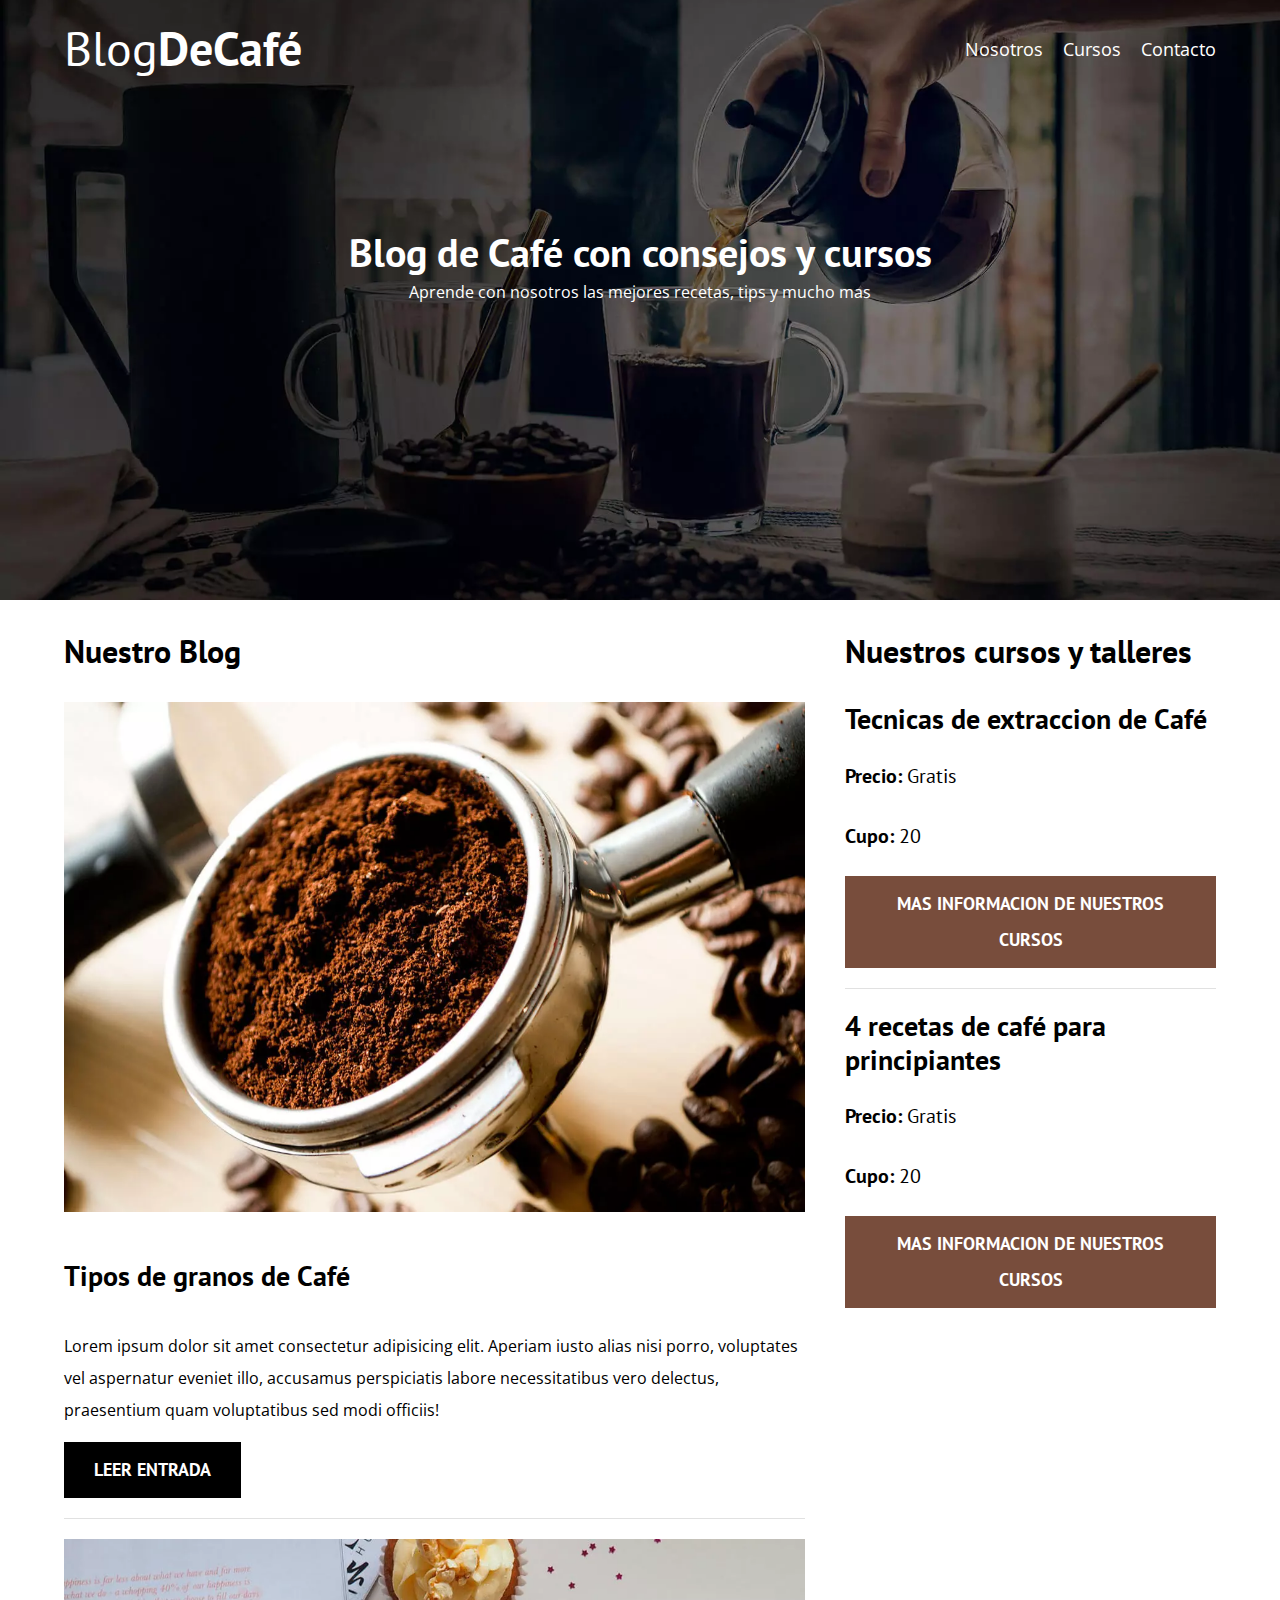
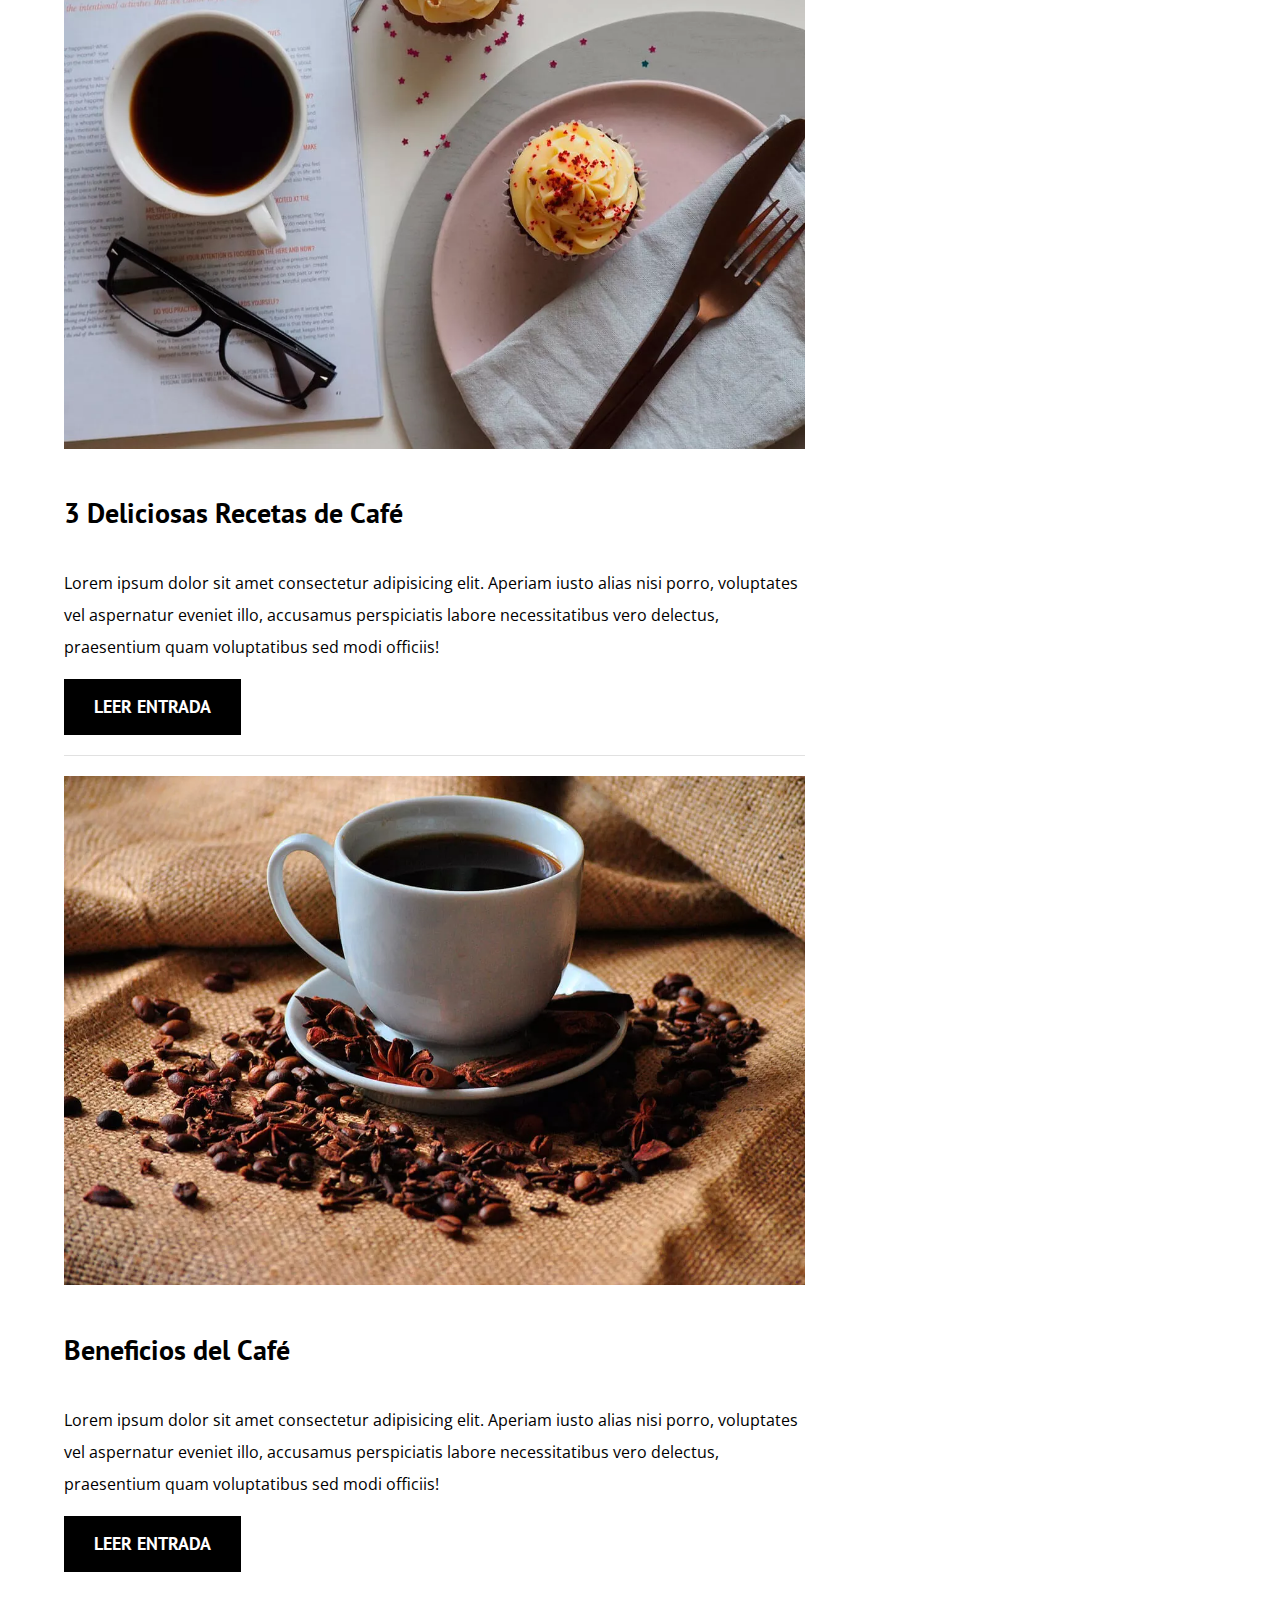
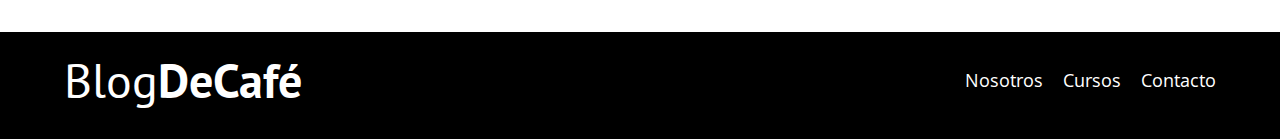
<file: index.html>
<!DOCTYPE html>
<html lang="en">
<head>
    <meta charset="UTF-8">
    <meta http-equiv="X-UA-Compatible" content="IE=edge">
    <meta name="viewport" content="width=device-width, initial-scale=1.0">
    <meta name="description" content="Pagina web de blog de cafe">

    <title>BlogdeCafé</title>
    <!-- prefetch -->
    <link rel="prefetch" href="nosotros.html" as="document">
    <!-- preload -->
    <link rel="preload" href="css/normalize.css" as="style">
    <link rel="stylesheet" href="css/normalize.css">
    <link rel="preconnect" href="https://fonts.googleapis.com">
    <link rel="preconnect" href="https://fonts.gstatic.com" crossorigin>
    <link href="https://fonts.googleapis.com/css2?family=Open+Sans&family=PT+Sans:wght@400;700&display=swap" rel="stylesheet">
    <link rel="preload" href="css/styles.css" as="style">
    <link rel="stylesheet" href="css/styles.css">
</head>
<body>
    <header class="header">
        <div class="contenedor">
            <div class="barra">
                <a class="logo" href="index.html">
                    <h1 class="logo__nombre no-margin centrar-texto">Blog<span class="logo__bold">DeCafé</span></h1>
                </a>
                <nav class="navegacion">
                    <a href="nosotros.html" class="navegacion__enlace">Nosotros</a>
                    <a href="cursos.html" class="navegacion__enlace">Cursos</a>
                    <a href="contacto.html" class="navegacion__enlace">Contacto</a>
                </nav>

            </div>
        </div>


        <div class="header__texto">
            <h2 class="no-margin">Blog de Café con consejos y cursos</h2>
            <p class="no-margin">Aprende con nosotros las mejores recetas, tips y mucho mas</p>
        </div>
    </header>
    <div class="contenedor contenido__principal">
        <main class="blog">
            <h3>Nuestro Blog</h3>
            <article class="entrada">
                <div class="entrada__imagen">
                    <picture>
                        <source loading="lazy" srcset="img/blog1.webp" type="image/webp">
                        <img loading="lazy" src="img/blog1.jpg" alt="imagen blog">
                    </picture>
                    
                </div>
                <div class="entrada__contenido">
                    <h4 class="no margin">Tipos de granos de Café</h4>
                    <p>Lorem ipsum dolor sit amet consectetur adipisicing elit. Aperiam iusto alias nisi porro, voluptates vel aspernatur eveniet illo, accusamus perspiciatis labore necessitatibus vero delectus, praesentium quam voluptatibus sed modi officiis!</p>
                    <a href="entrada.html" class="boton boton--primario">Leer entrada</a>
                </div>
            </article>
            <article class="entrada">
                <div class="entrada__imagen">
                    <picture>
                        <source loading="lazy" srcset="img/blog2.webp" type="image/webp">
                        <img loading="lazy" src="img/blog2.jpg" alt="imagen blog">
                    </picture>
                </div>
                <div class="entrada__contenido">
                    <h4 class="no margin">3 Deliciosas Recetas de Café</h4>
                    <p>Lorem ipsum dolor sit amet consectetur adipisicing elit. Aperiam iusto alias nisi porro, voluptates vel aspernatur eveniet illo, accusamus perspiciatis labore necessitatibus vero delectus, praesentium quam voluptatibus sed modi officiis!</p>
                    <a href="entrada.html" class="boton boton--primario">Leer entrada</a>
                </div>
            </article>
            <article class="entrada">
                <div class="entrada__imagen">
                    <picture>
                        <source loading="lazy" srcset="img/blog3.webp" type="image/webp">
                        <img loading="lazy" src="img/blog3.jpg" alt="imagen blog">
                    </picture>
                </div>
                <div class="entrada__contenido">
                    <h4 class="no margin">Beneficios del Café</h4>
                    <p>Lorem ipsum dolor sit amet consectetur adipisicing elit. Aperiam iusto alias nisi porro, voluptates vel aspernatur eveniet illo, accusamus perspiciatis labore necessitatibus vero delectus, praesentium quam voluptatibus sed modi officiis!</p>
                    <a href="entrada.html" class="boton boton--primario">Leer entrada</a>
                </div>
            </article>
        </main>
        <aside class="sidebar">
            <h3>Nuestros cursos y talleres</h3>
            <ul class="cursos no-margin no-padding">
                <li class="widget-curso">
                    <h4 class="no-margin">Tecnicas de extraccion de Café</h4>
                    <p class="widget-curso__label">Precio:
                        <span class="widget-curso__info">Gratis</span>
                    </p>
                    <p class="widget-curso__label">Cupo:
                        <span class="widget-curso__info">20</span>
                    </p>
                    <a href="entrada.html" class="boton boton--secundario">Mas informacion de nuestros cursos</a>

                </li>
                <li class="widget-curso">
                    <h4 class="no-margin">4 recetas de café para principiantes</h4>
                    <p class="widget-curso__label">Precio:
                        <span class="widget-curso__info">Gratis</span>
                    </p>
                    <p class="widget-curso__label">Cupo:
                        <span class="widget-curso__info">20</span>
                    </p>
                    <a href="entrada.html" class="boton boton--secundario">Mas informacion de nuestros cursos</a>

                </li>
            </ul>
        </aside>
    </div>
    <footer class="footer">
        <div class="contenedor">
            <div class="barra">
                <a class="logo" href="index.html">
                    <h1 class="logo__nombre no-margin centrar-texto">Blog<span class="logo__bold">DeCafé</span></h1>
                </a>
                <nav class="navegacion">
                    <a href="nosotros.html" class="navegacion__enlace">Nosotros</a>
                    <a href="cursos.html" class="navegacion__enlace">Cursos</a>
                    <a href="contacto.html" class="navegacion__enlace">Contacto</a>
                </nav>

            </div>
        </div>
    </footer>
    <script src="js/modernizr.js"></script> 
</body>
</html>
</file>
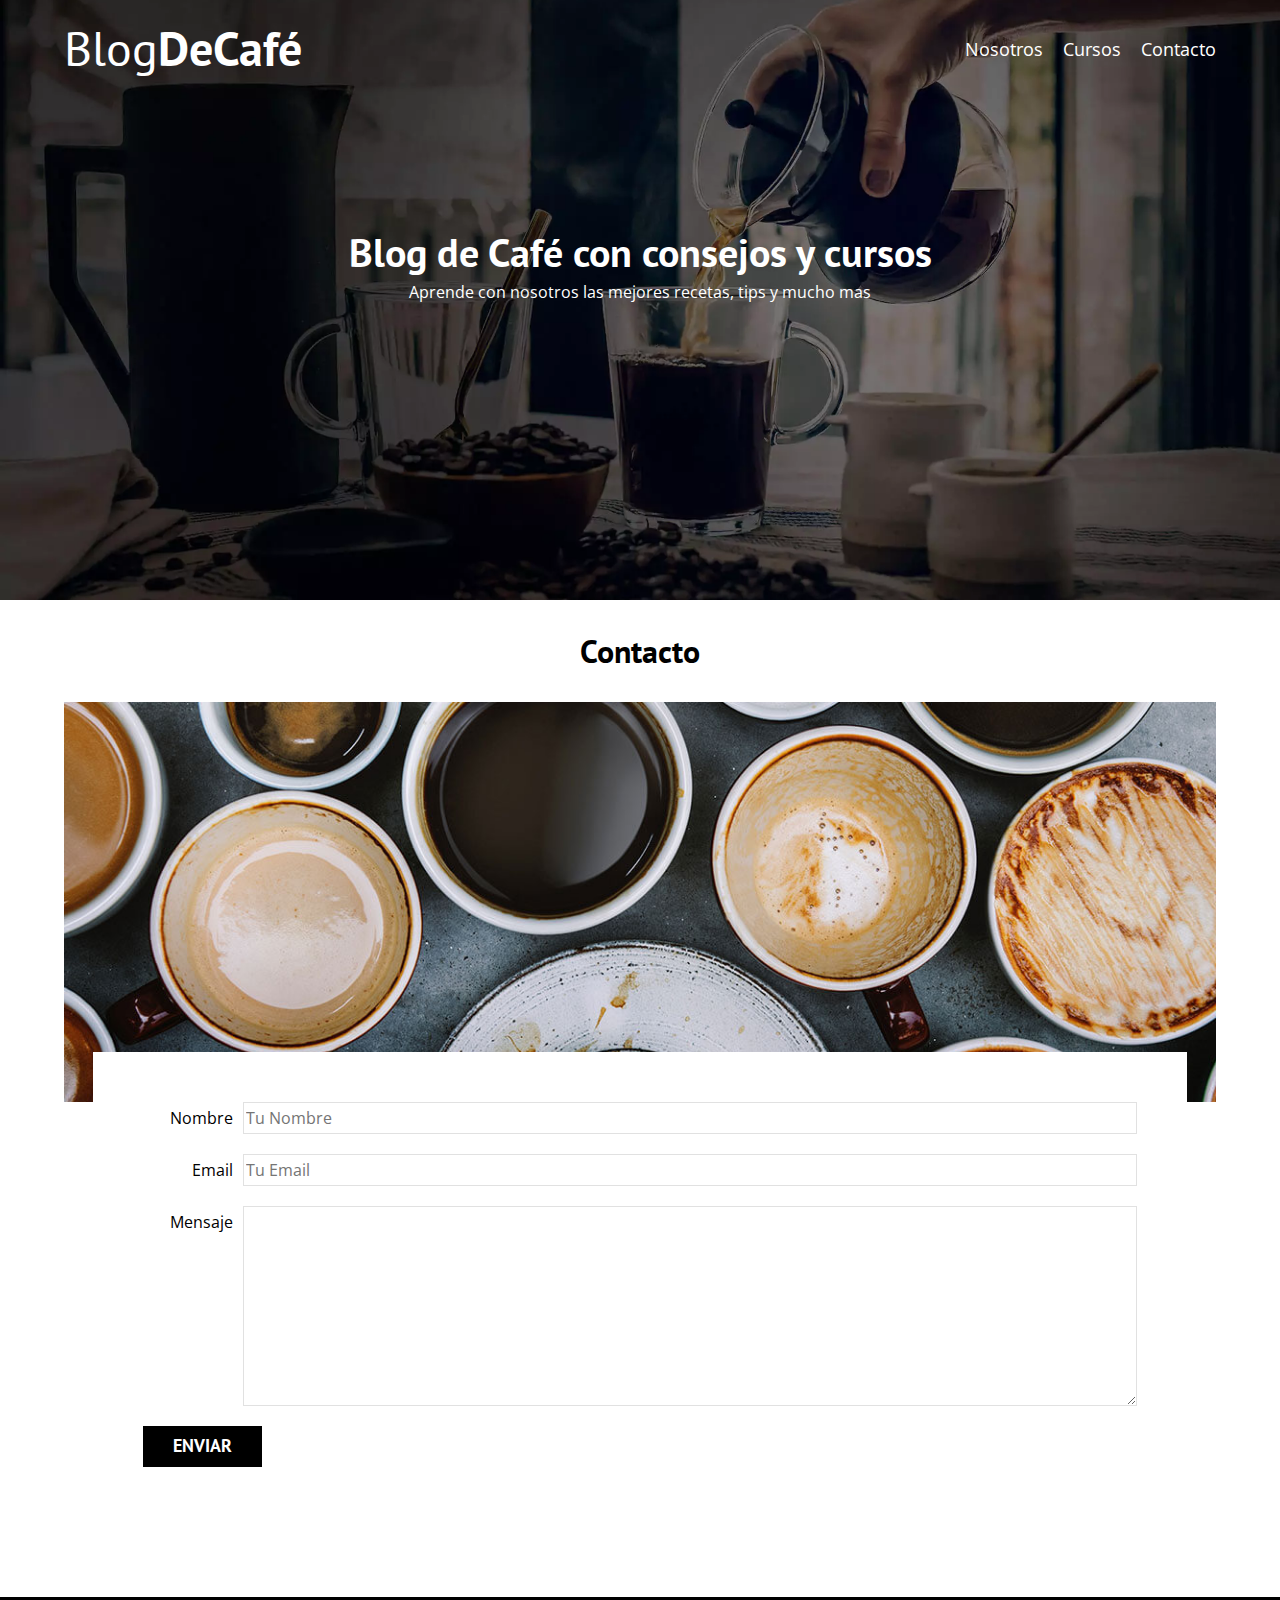
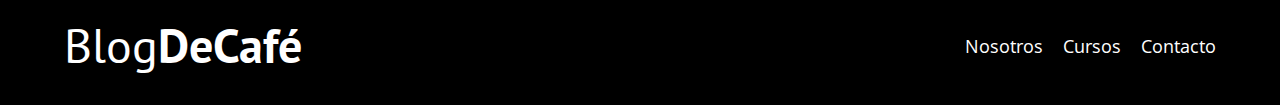
<file: contacto.html>
<!DOCTYPE html>
<html lang="en">
<head>
    <meta charset="UTF-8">
    <meta http-equiv="X-UA-Compatible" content="IE=edge">
    <meta name="viewport" content="width=device-width, initial-scale=1.0">
    <link rel="preload" href="css/normalize.css" as="style">
    <link rel="stylesheet" href="css/normalize.css">
    <link rel="preconnect" href="https://fonts.googleapis.com">
    <link rel="preconnect" href="https://fonts.gstatic.com" crossorigin>
    <link href="https://fonts.googleapis.com/css2?family=Open+Sans&family=PT+Sans:wght@400;700&display=swap" rel="stylesheet">
    <link rel="preload" href="css/styles.css" as="style">
    <link rel="stylesheet" href="css/styles.css">
    <title>BlogdeCafé</title>
</head>
<body>
    <header class="header">
        <div class="contenedor">
            <div class="barra">
                <a class="logo" href="index.html">
                    <h1 class="logo__nombre no-margin centrar-texto">Blog<span class="logo__bold">DeCafé</span></h1>
                </a>
                <nav class="navegacion">
                    <a href="nosotros.html" class="navegacion__enlace">Nosotros</a>
                    <a href="cursos.html" class="navegacion__enlace">Cursos</a>
                    <a href="contacto.html" class="navegacion__enlace">Contacto</a>
                </nav>

            </div>
        </div>


        <div class="header__texto">
            <h2 class="no-margin">Blog de Café con consejos y cursos</h2>
            <p class="no-margin">Aprende con nosotros las mejores recetas, tips y mucho mas</p>
        </div>
    </header>
    <main class="contenedor">
        <h3 class="centrar-texto">Contacto</h3>
        <div class="contacto-bg"></div>
        <form class="formulario">
            <div class="campo">
                <label class="campo__label" for="nombre">Nombre</label>
                <input
                class="campo__field"
                type="text" 
                placeholder="Tu Nombre" 
                id="nombre">

            </div>

            <div class="campo">
                <label class="campo__label" for="email">Email</label>
                <input
                    class="campo__field" 
                    type="email" 
                    placeholder="Tu Email" 
                    id="email">

            </div>

            <div class="campo">
                <label class="campo__label" for="mensaje">Mensaje</label>
                <textarea 
                    class="campo__field campo__field--textarea"
                    name="mensaje" 
                    id="mensaje">
                </textarea>

            </div>

            <div class="campo">
                <input 
                type="submit" 
                value="enviar" 
                class="boton boton--primario">

            </div>
        </form>
        
    </main>
    <footer class="footer">
        <div class="contenedor">
            <div class="barra">
                <a class="logo" href="index.html">
                    <h1 class="logo__nombre no-margin centrar-texto">Blog<span class="logo__bold">DeCafé</span></h1>
                </a>
                <nav class="navegacion">
                    <a href="nosotros.html" class="navegacion__enlace">Nosotros</a>
                    <a href="cursos.html" class="navegacion__enlace">Cursos</a>
                    <a href="contacto.html" class="navegacion__enlace">Contacto</a>
                </nav>

            </div>
        </div>
    </footer>
    <script src="js/modernizr.js"></script> 
</body>
</html>
</file>
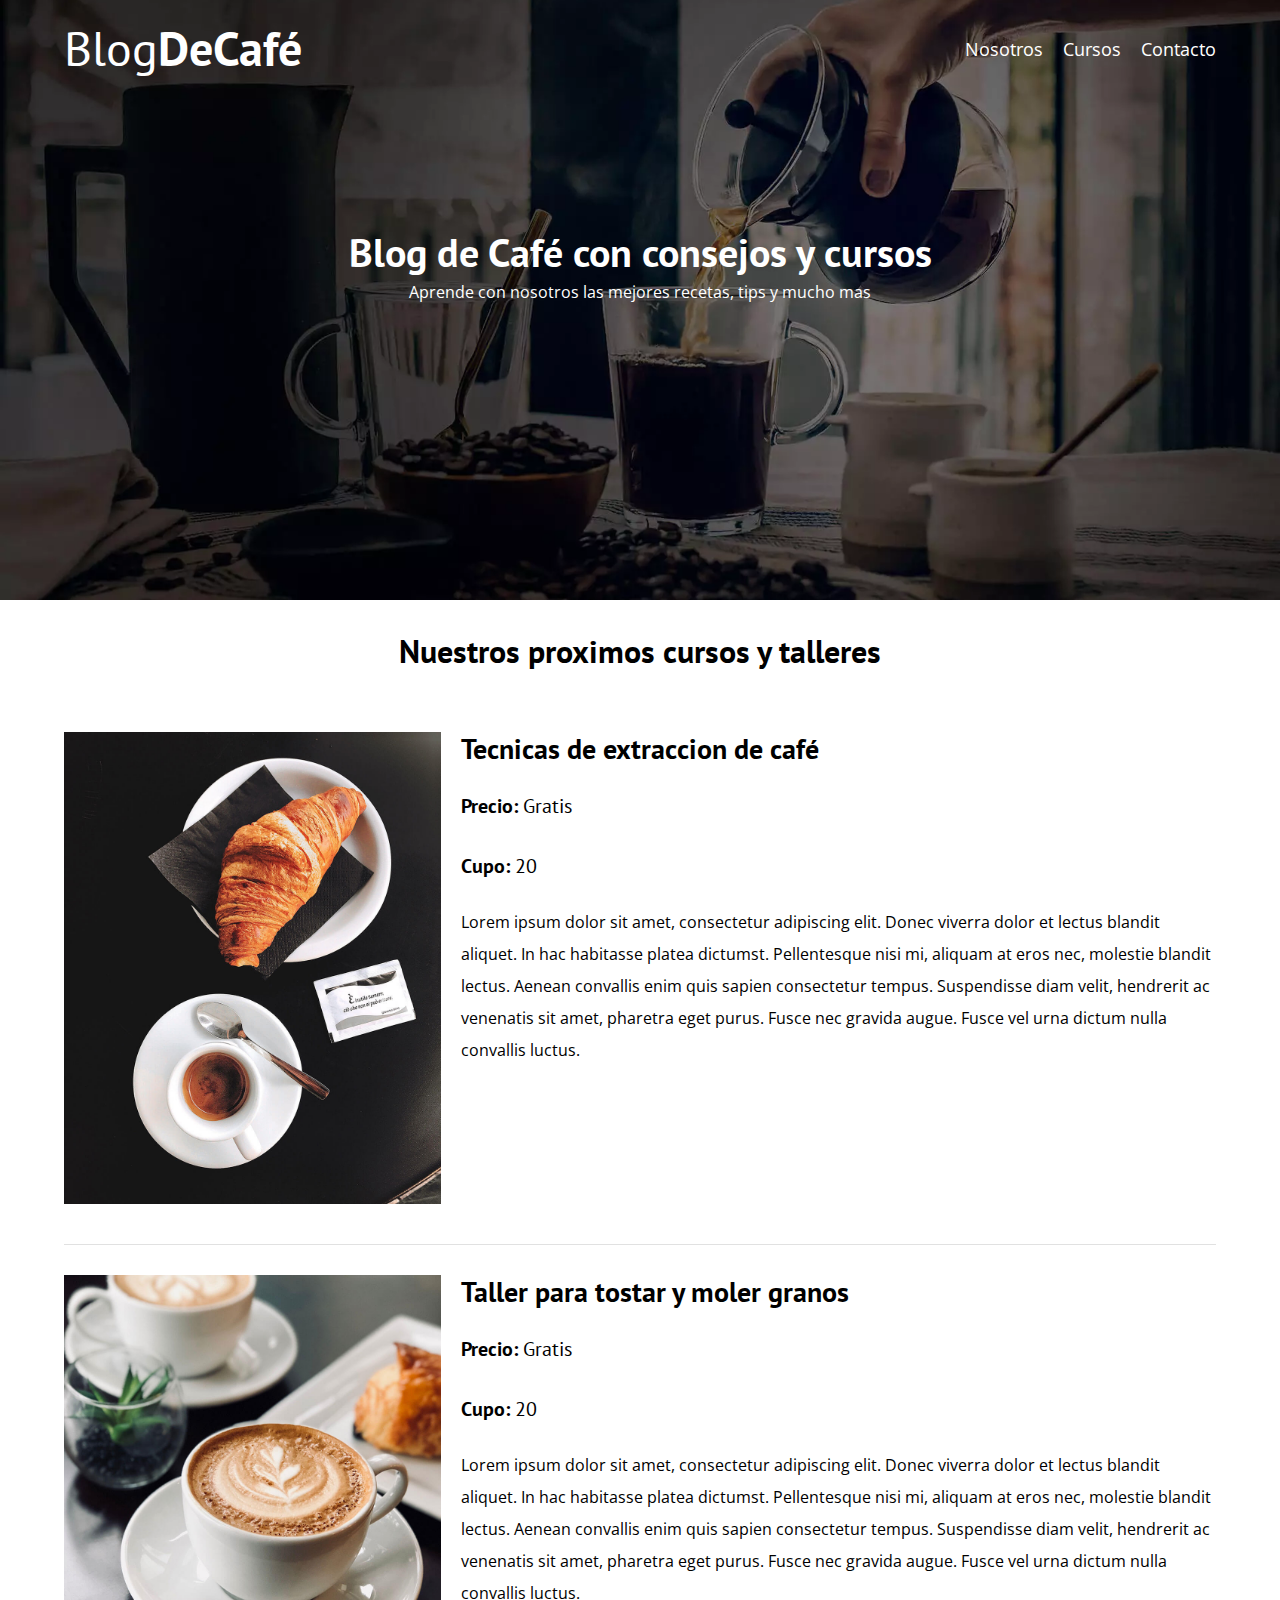
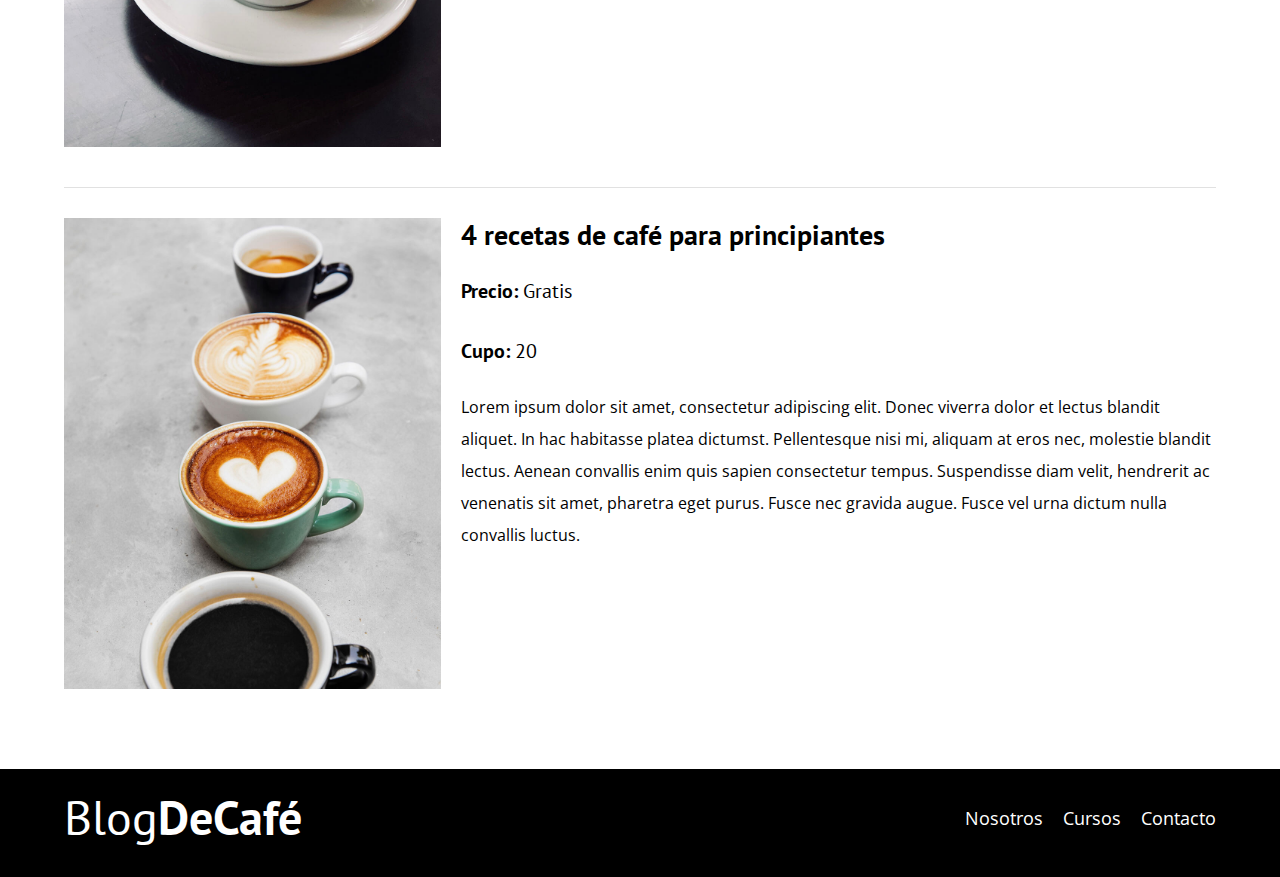
<file: cursos.html>
<!DOCTYPE html>
<html lang="en">
<head>
    <meta charset="UTF-8">
    <meta http-equiv="X-UA-Compatible" content="IE=edge">
    <meta name="viewport" content="width=device-width, initial-scale=1.0">
    <link rel="preload" href="css/normalize.css" as="style">
    <link rel="stylesheet" href="css/normalize.css">
    <link rel="preconnect" href="https://fonts.googleapis.com">
    <link rel="preconnect" href="https://fonts.gstatic.com" crossorigin>
    <link href="https://fonts.googleapis.com/css2?family=Open+Sans&family=PT+Sans:wght@400;700&display=swap" rel="stylesheet">
    <link rel="preload" href="css/styles.css" as="style">
    <link rel="stylesheet" href="css/styles.css">
    <title>BlogdeCafé</title>
</head>
<body>
    <header class="header">
        <div class="contenedor">
            <div class="barra">
                <a class="logo" href="index.html">
                    <h1 class="logo__nombre no-margin centrar-texto">Blog<span class="logo__bold">DeCafé</span></h1>
                </a>
                <nav class="navegacion">
                    <a href="nosotros.html" class="navegacion__enlace">Nosotros</a>
                    <a href="cursos.html" class="navegacion__enlace">Cursos</a>
                    <a href="contacto.html" class="navegacion__enlace">Contacto</a>
                </nav>

            </div>
        </div>


        <div class="header__texto">
            <h2 class="no-margin">Blog de Café con consejos y cursos</h2>
            <p class="no-margin">Aprende con nosotros las mejores recetas, tips y mucho mas</p>
        </div>
    </header>
    <main class="contenedor">
        <h3 class="centrar-texto">Nuestros proximos cursos y talleres</h3>
        <div class="curso">
            <div class="curos__imagen">
                <img src="img/curso1.jpg" alt="imagen curso">
            </div>
            <div class="curso__informacion">
                <h4 class="no-margin">Tecnicas de extraccion de café</h4>
                <p class="curso__label">Precio:
                <span class="curso__info">Gratis</span>
                </p>
                <p class="curso__label">Cupo:
                <span class="curso__info">20</span>
                </p>
                <p class="curso__descripcion">
                    Lorem ipsum dolor sit amet, consectetur adipiscing elit. Donec viverra dolor et lectus blandit aliquet. In hac habitasse platea dictumst. Pellentesque nisi mi, aliquam at eros nec, molestie blandit lectus. Aenean convallis enim quis sapien consectetur tempus. Suspendisse diam velit, hendrerit ac venenatis sit amet, pharetra eget purus. Fusce nec gravida augue. Fusce vel urna dictum nulla convallis luctus.
                </p>
            </div><!-- curso__informacion -->
        </div><!-- curso -->
        <div class="curso">
            <div class="curos__imagen">
                <img src="img/curso2.jpg" alt="imagen curso">
            </div>
            <div class="curso__informacion">
                <h4 class="no-margin">Taller para tostar y moler granos</h4>
                <p class="curso__label">Precio:
                <span class="curso__info">Gratis</span>
                </p>
                <p class="curso__label">Cupo:
                <span class="curso__info">20</span>
                </p>
                <p class="curso__descripcion">
                    Lorem ipsum dolor sit amet, consectetur adipiscing elit. Donec viverra dolor et lectus blandit aliquet. In hac habitasse platea dictumst. Pellentesque nisi mi, aliquam at eros nec, molestie blandit lectus. Aenean convallis enim quis sapien consectetur tempus. Suspendisse diam velit, hendrerit ac venenatis sit amet, pharetra eget purus. Fusce nec gravida augue. Fusce vel urna dictum nulla convallis luctus.
                </p>
            </div><!-- curso__informacion -->
        </div><!-- curso -->
        <div class="curso">
            <div class="curos__imagen">
                <img src="img/curso3.jpg" alt="imagen curso">
            </div>
            <div class="curso__informacion">
                <h4 class="no-margin">4 recetas de café para principiantes</h4>
                <p class="curso__label">Precio:
                <span class="curso__info">Gratis</span>
                </p>
                <p class="curso__label">Cupo:
                <span class="curso__info">20</span>
                </p>
                <p class="curso__descripcion">
                    Lorem ipsum dolor sit amet, consectetur adipiscing elit. Donec viverra dolor et lectus blandit aliquet. In hac habitasse platea dictumst. Pellentesque nisi mi, aliquam at eros nec, molestie blandit lectus. Aenean convallis enim quis sapien consectetur tempus. Suspendisse diam velit, hendrerit ac venenatis sit amet, pharetra eget purus. Fusce nec gravida augue. Fusce vel urna dictum nulla convallis luctus.
                </p>
            </div><!-- curso__informacion -->
        </div><!-- curso -->
    </main>
    <footer class="footer">
        <div class="contenedor">
            <div class="barra">
                <a class="logo" href="index.html">
                    <h1 class="logo__nombre no-margin centrar-texto">Blog<span class="logo__bold">DeCafé</span></h1>
                </a>
                <nav class="navegacion">
                    <a href="nosotros.html" class="navegacion__enlace">Nosotros</a>
                    <a href="cursos.html" class="navegacion__enlace">Cursos</a>
                    <a href="contacto.html" class="navegacion__enlace">Contacto</a>
                </nav>

            </div>
        </div>
    </footer>
    <script src="js/modernizr.js"></script> 
</body>
</html>
</file>
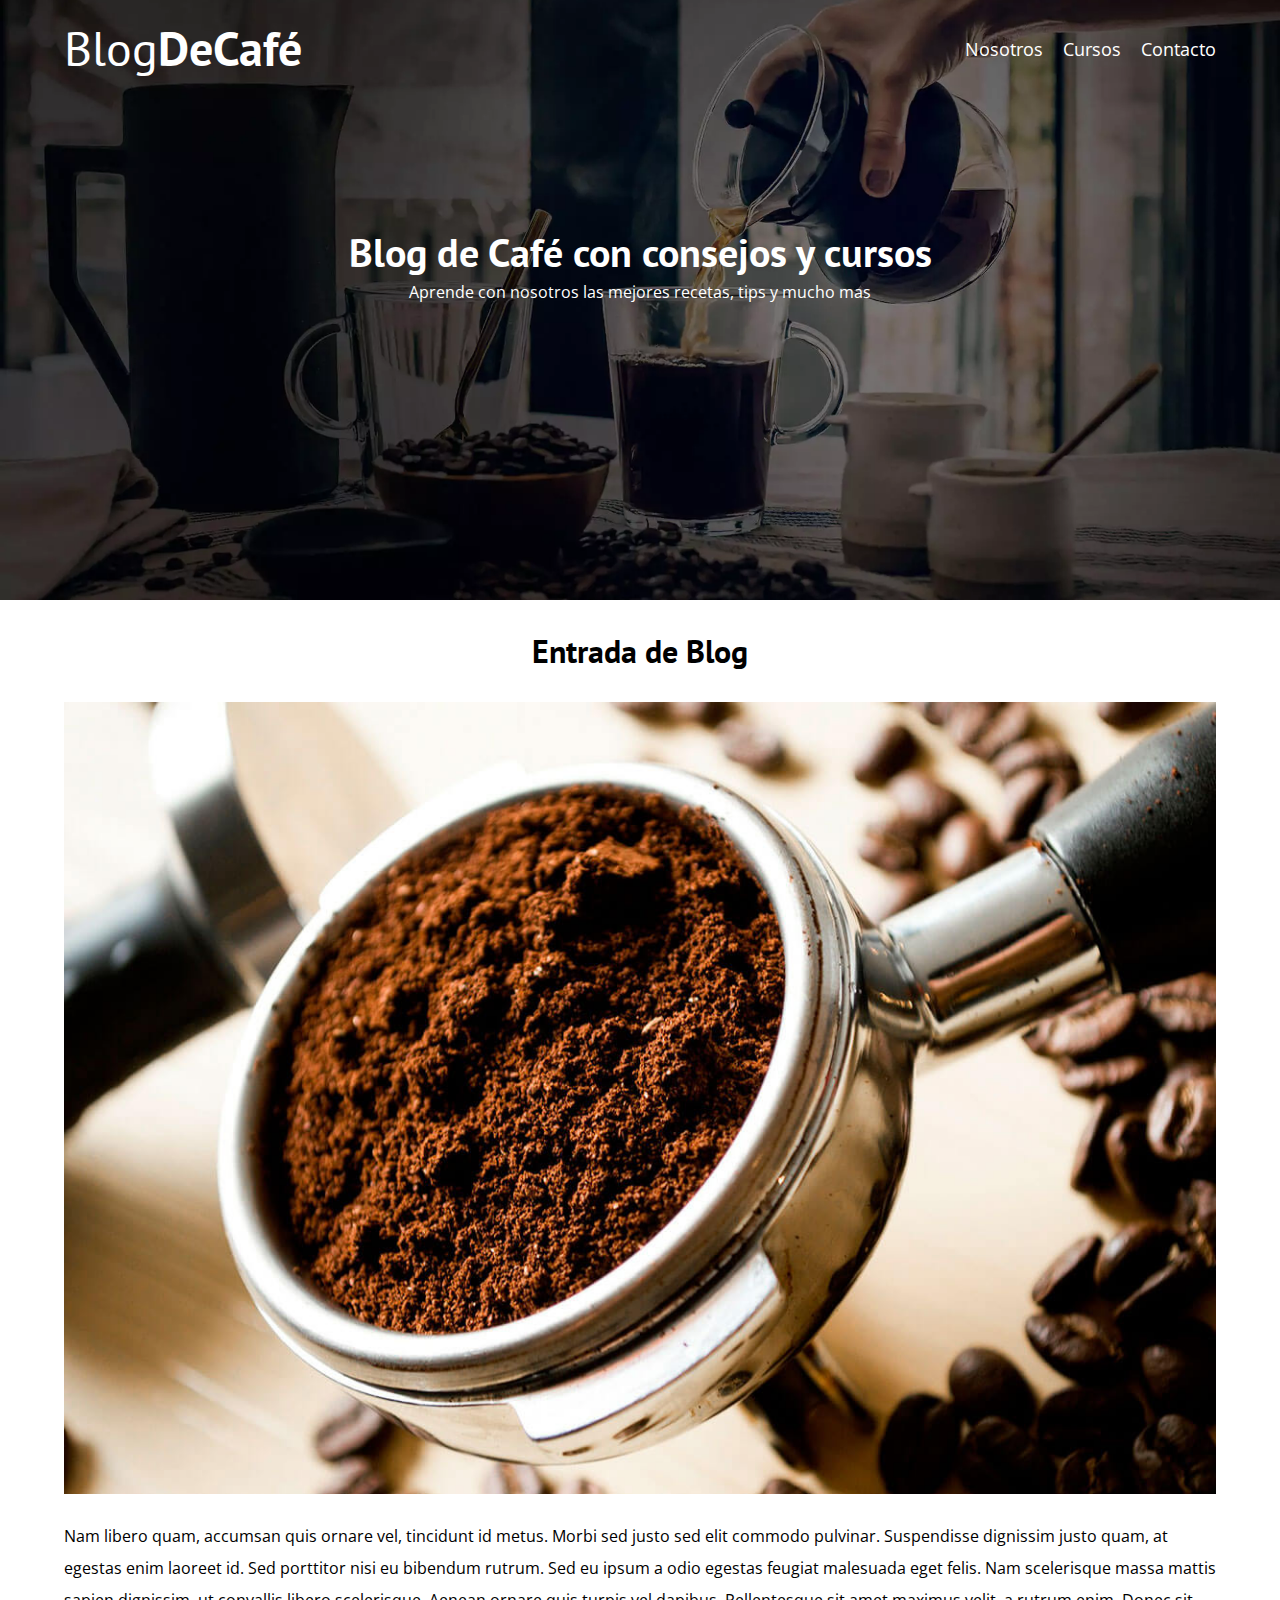
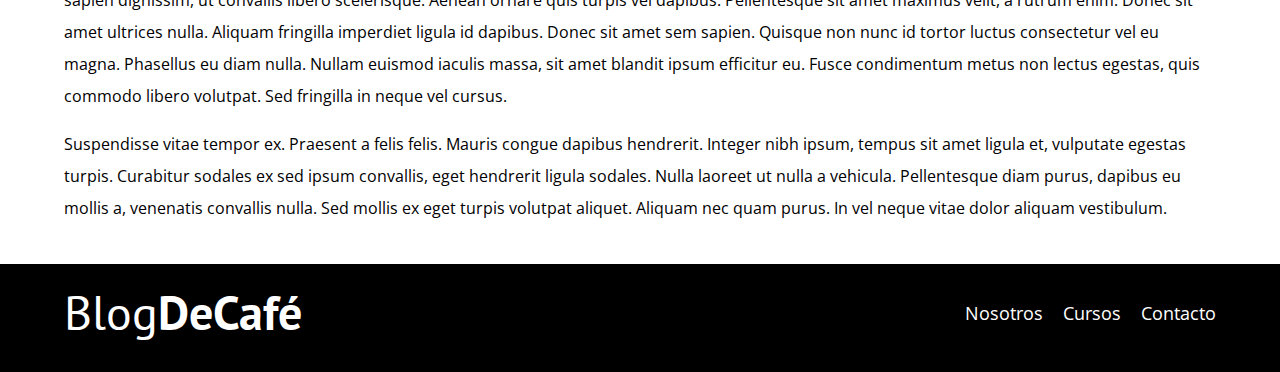
<file: entrada.html>
<!DOCTYPE html>
<html lang="en">
<head>
    <meta charset="UTF-8">
    <meta http-equiv="X-UA-Compatible" content="IE=edge">
    <meta name="viewport" content="width=device-width, initial-scale=1.0">
    <link rel="preload" href="css/normalize.css" as="style">
    <link rel="stylesheet" href="css/normalize.css">
    <link rel="preconnect" href="https://fonts.googleapis.com">
    <link rel="preconnect" href="https://fonts.gstatic.com" crossorigin>
    <link href="https://fonts.googleapis.com/css2?family=Open+Sans&family=PT+Sans:wght@400;700&display=swap" rel="stylesheet">
    <link rel="preload" href="css/styles.css" as="style">
    <link rel="stylesheet" href="css/styles.css">
    <title>BlogdeCafé</title>
</head>
<body>
    <header class="header">
        <div class="contenedor">
            <div class="barra">
                <a class="logo" href="index.html">
                    <h1 class="logo__nombre no-margin centrar-texto">Blog<span class="logo__bold">DeCafé</span></h1>
                </a>
                <nav class="navegacion">
                    <a href="nosotros.html" class="navegacion__enlace">Nosotros</a>
                    <a href="cursos.html" class="navegacion__enlace">Cursos</a>
                    <a href="contacto.html" class="navegacion__enlace">Contacto</a>
                </nav>

            </div>
        </div>


        <div class="header__texto">
            <h2 class="no-margin">Blog de Café con consejos y cursos</h2>
            <p class="no-margin">Aprende con nosotros las mejores recetas, tips y mucho mas</p>
        </div>
    </header>
    <main class="contenedor">
        <h3 class="centrar-texto">Entrada de Blog</h3>
        <img src="img/blog1.jpg" alt="Entrada de blog">
        <p>
            Nam libero quam, accumsan quis ornare vel, tincidunt id metus. Morbi sed justo sed elit commodo pulvinar. Suspendisse dignissim justo quam, at egestas enim laoreet id. Sed porttitor nisi eu bibendum rutrum. Sed eu ipsum a odio egestas feugiat malesuada eget felis. Nam scelerisque massa mattis sapien dignissim, ut convallis libero scelerisque. Aenean ornare quis turpis vel dapibus. Pellentesque sit amet maximus velit, a rutrum enim. Donec sit amet ultrices nulla. Aliquam fringilla imperdiet ligula id dapibus. Donec sit amet sem sapien. Quisque non nunc id tortor luctus consectetur vel eu magna. Phasellus eu diam nulla. Nullam euismod iaculis massa, sit amet blandit ipsum efficitur eu. Fusce condimentum metus non lectus egestas, quis commodo libero volutpat. Sed fringilla in neque vel cursus.
        </p>
        <p>
            Suspendisse vitae tempor ex. Praesent a felis felis. Mauris congue dapibus hendrerit. Integer nibh ipsum, tempus sit amet ligula et, vulputate egestas turpis. Curabitur sodales ex sed ipsum convallis, eget hendrerit ligula sodales. Nulla laoreet ut nulla a vehicula. Pellentesque diam purus, dapibus eu mollis a, venenatis convallis nulla. Sed mollis ex eget turpis volutpat aliquet. Aliquam nec quam purus. In vel neque vitae dolor aliquam vestibulum.
        </p>

    </main>
    <footer class="footer">
        <div class="contenedor">
            <div class="barra">
                <a class="logo" href="index.html">
                    <h1 class="logo__nombre no-margin centrar-texto">Blog<span class="logo__bold">DeCafé</span></h1>
                </a>
                <nav class="navegacion">
                    <a href="nosotros.html" class="navegacion__enlace">Nosotros</a>
                    <a href="cursos.html" class="navegacion__enlace">Cursos</a>
                    <a href="contacto.html" class="navegacion__enlace">Contacto</a>
                </nav>

            </div>
        </div>
    </footer>
    <script src="js/modernizr.js"></script> 
</body>
</html>
</file>
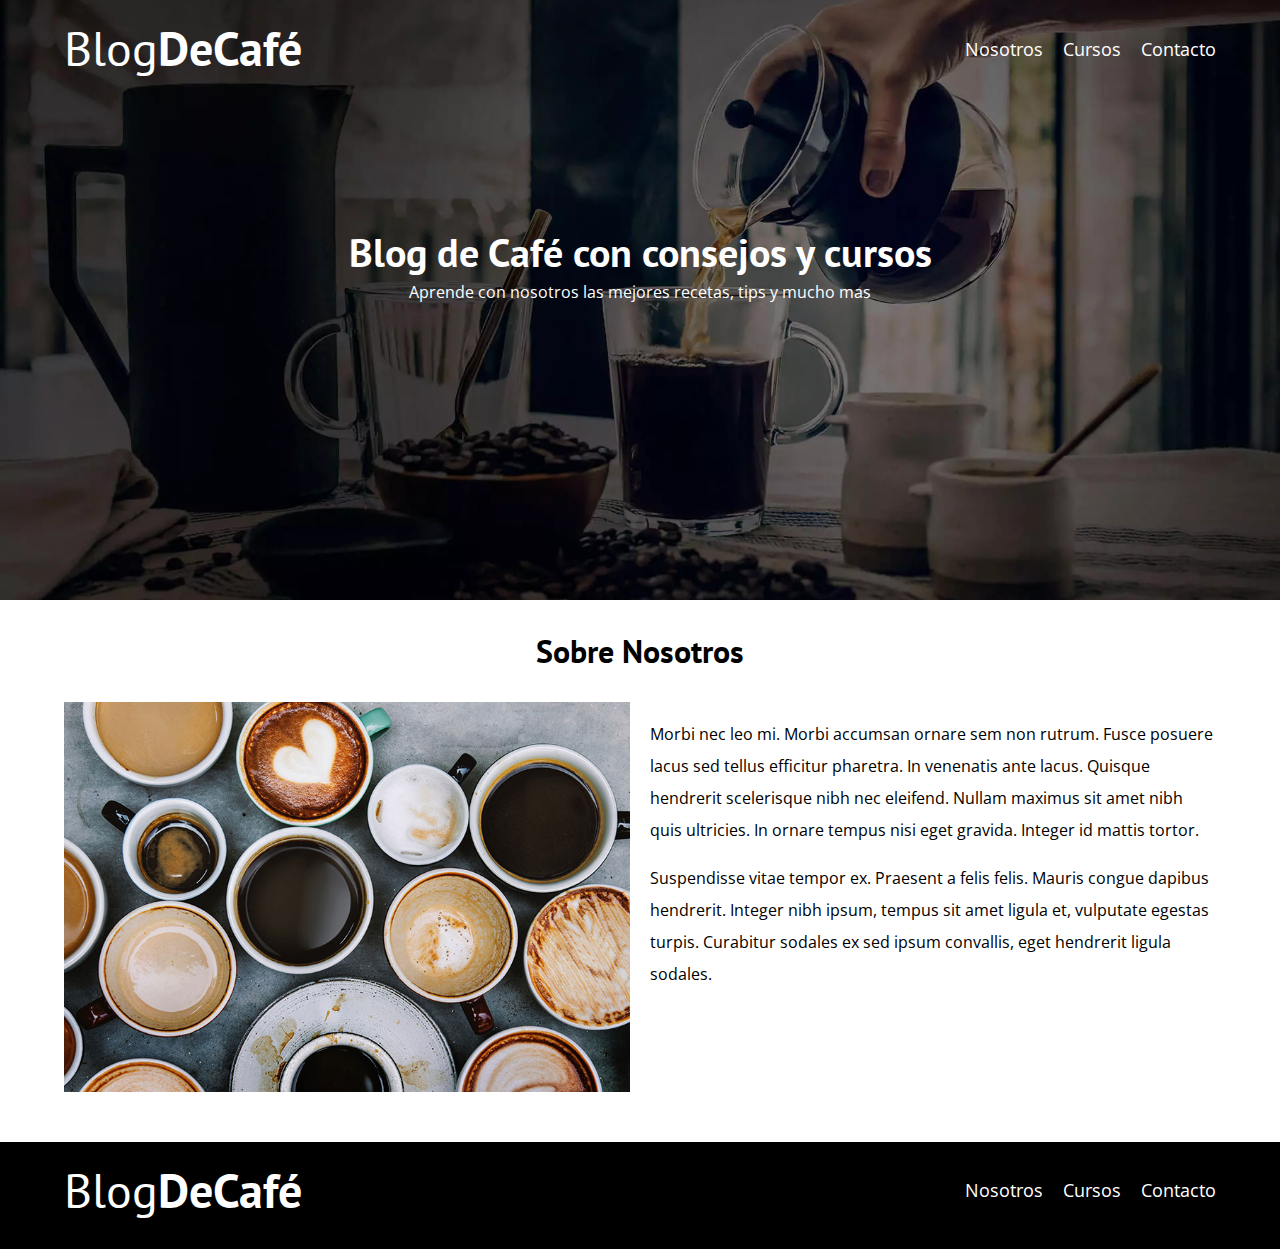
<file: nosotros.html>
<!DOCTYPE html>
<html lang="en">
<head>
    <meta charset="UTF-8">
    <meta http-equiv="X-UA-Compatible" content="IE=edge">
    <meta name="viewport" content="width=device-width, initial-scale=1.0">
    <link rel="preload" href="css/normalize.css" as="style">
    <link rel="stylesheet" href="css/normalize.css">
    <link rel="preconnect" href="https://fonts.googleapis.com">
    <link rel="preconnect" href="https://fonts.gstatic.com" crossorigin>
    <link href="https://fonts.googleapis.com/css2?family=Open+Sans&family=PT+Sans:wght@400;700&display=swap" rel="stylesheet">
    <link rel="preload" href="css/styles.css" as="style">
    <link rel="stylesheet" href="css/styles.css">
    <title>BlogdeCafé</title>
</head>
<body>
    <header class="header">
        <div class="contenedor">
            <div class="barra">
                <a class="logo" href="index.html">
                    <h1 class="logo__nombre no-margin centrar-texto">Blog<span class="logo__bold">DeCafé</span></h1>
                </a>
                <nav class="navegacion">
                    <a href="nosotros.html" class="navegacion__enlace">Nosotros</a>
                    <a href="cursos.html" class="navegacion__enlace">Cursos</a>
                    <a href="contacto.html" class="navegacion__enlace">Contacto</a>
                </nav>

            </div>
        </div>


        <div class="header__texto">
            <h2 class="no-margin">Blog de Café con consejos y cursos</h2>
            <p class="no-margin">Aprende con nosotros las mejores recetas, tips y mucho mas</p>
        </div>
    </header>
    <main class="contenedor">
        <h3 class="centrar-texto">Sobre Nosotros</h3>
        <div class="sobre-nosotros">
            <div class="sobre-nosotros__imagen">
                <img src="img/nosotros.jpg" alt="nosotros">
            </div>
            <div class="sobre-nosotros__texto">
                <p>
                    Morbi nec leo mi. Morbi accumsan ornare sem non rutrum. Fusce posuere lacus sed tellus efficitur pharetra. In venenatis ante lacus. Quisque hendrerit scelerisque nibh nec eleifend. Nullam maximus sit amet nibh quis ultricies. In ornare tempus nisi eget gravida. Integer id mattis tortor.
                </p>
                <p>
                    Suspendisse vitae tempor ex. Praesent a felis felis. Mauris congue dapibus hendrerit. Integer nibh ipsum, tempus sit amet ligula et, vulputate egestas turpis. Curabitur sodales ex sed ipsum convallis, eget hendrerit ligula sodales.
                </p>
            </div>
        </div>

    </main>
    <footer class="footer">
        <div class="contenedor">
            <div class="barra">
                <a class="logo" href="index.html">
                    <h1 class="logo__nombre no-margin centrar-texto">Blog<span class="logo__bold">DeCafé</span></h1>
                </a>
                <nav class="navegacion">
                    <a href="nosotros.html" class="navegacion__enlace">Nosotros</a>
                    <a href="cursos.html" class="navegacion__enlace">Cursos</a>
                    <a href="contacto.html" class="navegacion__enlace">Contacto</a>
                </nav>

            </div>
        </div>
    </footer>
    <script src="js/modernizr.js"></script> 
</body>
</html>
</file>
<file: css/styles.css>
:root {
    --fuenteHeading: 'PT Sans', sans-serif;
    --fuenteParrafos: 'Open Sans', sans-serif;

    --primario: #784D3C;
    --blanco: #ffffff;
    --negro: #000000;
    --grisClaro: #e1e1e1;

}

html {
    box-sizing: border-box;
    font-size: 62.5%;
}

*, *:before, *:after {
box-sizing: inherit;
}

body{
    font-family: var(--fuenteParrafos);
    font-size: 1.6rem;
    line-height: 2;
    margin: 0;
}

/* Globales */
.contenedor {
    /* max-width: 120rem;
    width: 90%; */
    width: min(90% , 120rem);
    margin: 0 auto;
}

a {
    text-decoration: none;
}

h1,h2,h3,h4 {
font-family: var(--fuenteHeading);
line-height: 1.2;
}

h1{
    font-size: 4.8rem;
}

h2 {
    font-size: 4rem;
}

h3 {
    font-size: 3.2rem;
}

h4 {
    font-size: 2.8rem;
}

img {
    max-width: 100%;
}

/* Utilidades */

.no-margin {
    margin: 0;
}

.no-padding {
    padding: 0;
}

.centrar-texto {
    text-align: center;
}

/* Header */
.webp .header{
    background-image: url(../img/banner.webp);  
}

.no-webp .header{
    background-image: url(../img/banner.jpg);
}

.header {
    
    height: 60rem;
    background-size: cover;
    background-repeat: no-repeat;
    background-position: center center;

}
.header__texto {
    text-align: center;
    color: var(--blanco);
    margin-top: 5rem;
}
@media (min-width: 768px) {
    .header__texto{
        margin-top: 15rem;
    }
}
.barra {
    padding-top: 2rem;
}
@media (min-width: 768px) {
    .barra {
        display: flex;
        justify-content: space-between;
        align-items: center;
    }
}

.logo{
color: var(--blanco);
}
.logo__nombre {
font-weight: normal;
}
.logo__bold {
    font-weight: bold;
}
@media (min-width: 768px) {
    .navegacion {
        display: flex;
        gap: 2rem;
    }
}
.navegacion__enlace {
    display: block;
    text-align: center;
    font-size: 1.8rem;
    color: var(--blanco);
}

/* Contenido Principal */

@media (min-width: 768px) {
    .contenido__principal {
        display: grid;
        grid-template-columns: 2fr 1fr;
        column-gap: 4rem;
    }
}
.entrada {
    border-bottom: 1px solid var(--grisClaro);
    margin-bottom: 2rem;
}
.entrada:last-of-type {
    border: none;
    margin-bottom: 0;
}
.boton {
    display: block;
    font-family: var(--fuenteHeading);
    color: var(--blanco);
    text-align: center;
    padding: 1rem 3rem;
    font-size: 1.8rem;
    text-transform: uppercase;
    font-weight: bold;
    margin-bottom: 2rem;
    border: none;
}
.boton:hover {
    cursor: pointer;
}

@media (min-width: 768px) {
    .boton {
        display: inline-block;
    }
}
.boton--primario {
    background-color: var(--negro);
}

/* aside */

.boton--secundario {
    background-color: var(--primario);
}
.cursos {
    list-style: none;
}
.widget-curso {
border-bottom: 1px solid var(--grisClaro);
margin-bottom: 2rem;
}
.widget-curso:last-of-type {
    border: none;
    margin-bottom: 0;
    }

.widget-curso__label,
.curso__label {
font-family: var(--fuenteHeading);
font-weight: bold;
}

.widget-curso__info,
.curso__info {
font-weight: lighter;
}
.widget-curso__label,
.widget-curso__info,
.curso__label,
.curso__info {
    font-size: 2rem;
}
footer {
    background-color: var(--negro);
    padding-bottom: 3rem;
    margin-top: 4rem;
}

/* Sobre Nosotros */


@media (min-width: 768px) {
    .sobre-nosotros {
        display: grid;
        grid-template-columns: 1fr 1fr;
        column-gap: 2rem;
    } 
}
/* Cursos */
.curso {
    padding: 3rem 0;
    border-bottom: 1px solid var(--grisClaro);
}
.curso:last-of-type {
    border: none;
    margin-bottom: 0;
    }



@media (min-width: 768px) {
    .curso {
        display: grid;
        grid-template-columns: 1fr 2fr;
        column-gap: 2rem;
    }
}
/* Contacto */
.contacto-bg{
    background-image: url(../img/contacto.jpg);
    height: 40rem;
    background-size: cover;
    background-repeat: no-repeat;

}

/* Formulario */

.formulario {
    background-color: var(--blanco);
    margin: -5rem auto 0 auto;
    width: 95%;
    padding: 5rem;
}
.campo {
    display: flex;
    margin-bottom: 2rem;
    gap: 1rem;
}
.campo__label{
    flex: 0 0 9rem;
    text-align: right;
}
.campo__field {
flex: 1;
border: 1px solid var(--grisClaro);
}
.campo__field--textarea{
height: 20rem;
}
</file>
